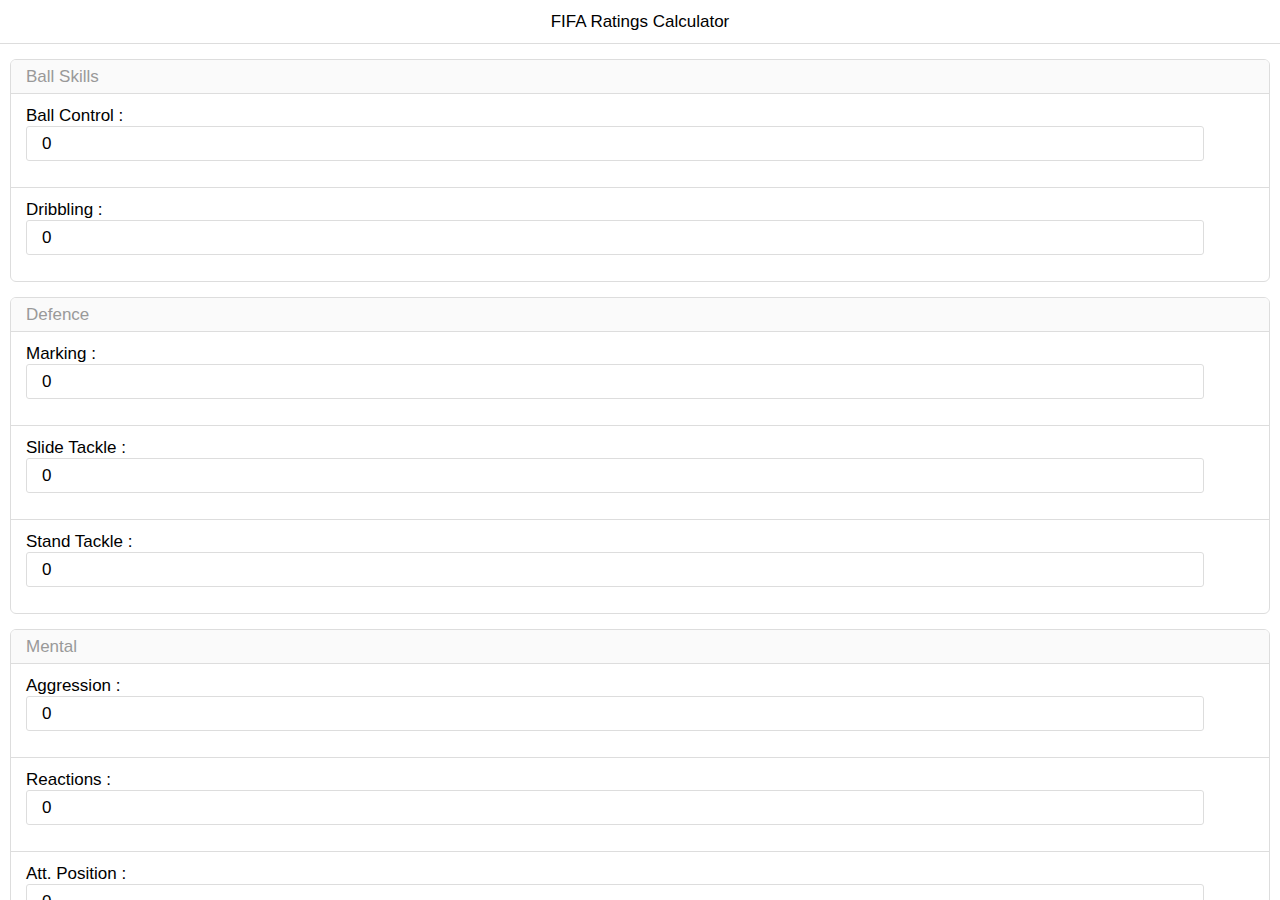
<file: index.html>
<!DOCTYPE html>
<html>
    <head>
        <meta charset='utf-8'>
        <meta name="viewport" content="width=device-width, initial-scale=1.0">
        <link rel="stylesheet" href="dist/css/ratchet.css">
        <script src="dist/js/ratchet.js"></script>
        <link rel="stylesheet" href="styles.css">
        <title>FIFA Ratings Calculator</title>
    </head>
    <body>
        <header class='bar bar-nav'>
            <h2 class='title'>FIFA Ratings Calculator</h2>
        </header>
        <main class='content'>
            <ul id='ball-skill' class='table-view card'>
                <li class='table-view-divider'>Ball Skills</li>
                <li class='table-view-cell'>Ball Control : <input id='ball-control' type='number' value=0></li>
                <li class='table-view-cell'>Dribbling : <input id='dribbling' type='number' value=0></li>
            </ul>
            <ul id='defence' class='table-view card'>
                <li class='table-view-divider'>Defence</li>
                <li class='table-view-cell'>Marking : <input id='marking' type='number' value=0></li>
                <li class='table-view-cell'>Slide Tackle : <input id='slide-tackle' type='number' value=0></li>
                <li class='table-view-cell'>Stand Tackle : <input id='stand-tackle' type='number' value=0></li>
            </ul>
            <ul id='mental' class='table-view card'>
                <li  class='table-view-divider'>Mental</li>
                <li class='table-view-cell'>Aggression : <input id='aggression' type='number' value=0></li>
                <li class='table-view-cell'>Reactions : <input id='reactions' type='number' value=0></li>
                <li class='table-view-cell'>Att. Position : <input id='att-position' type='number' value=0></li>
                <li class='table-view-cell'>Interception : <input id='interception' type='number' value=0></li>
                <li class='table-view-cell'>Vision : <input id='vision' type='number' value=0></div>
                <li class='table-view-cell'>Composure : <input id='composure' type='number' value=0></li>
            </ul>
            <ul id='passing' class='table-view card'>
                <li class='table-view-divider'>Passing</li>
                <li class='table-view-cell'>Crossing : <input id='crossing' type='number' value=0></li>
                <li class='table-view-cell'>Short Pass : <input id='short-pass' type='number' value=0></li>
                <li class='table-view-cell'>Long Pass : <input id='long-pass' type='number' value=0></li>
            </ul>
            <ul id='shooting' class='table-view card'>
                <li class='table-view-divider'>Shooting</li>
                <li class='table-view-cell'>Heading : <input id='heading' type='number' value=0></li>
                <li class='table-view-cell'>Shot Power : <input id='shot-power' type='number' value=0></li>
                <li class='table-view-cell'>Finishing : <input id='finishing' type='number' value=0></li>
                <li class='table-view-cell'>Long Shots : <input id='long-shots' type='number' value=0></li>
                <li class='table-view-cell'>Curve : <input id='curve' type='number' value=0></li>
                <li class='table-view-cell'>FK Acc. : <input id='fk-acc' type='number' value=0></li>
                <li class='table-view-cell'>Penalties : <input id='penalties' type='number' value=0></li>
                <li class='table-view-cell'>Volleys : <input id='volley' type='number' value=0></li>
            </ul>
            <ul id='physical' class='table-view card'>
                <li class='table-view-divider'>Physical</li>
                <li class='table-view-cell'>Acceleration : <input id='acceleration' type='number' value=0></li>
                <li class='table-view-cell'>Stamina : <input id='stamina' type='number' value=0 value=0></li>
                <li class='table-view-cell'>Strength : <input id='strength' type='number' value=0></li>
                <li class='table-view-cell'>Balance : <input id='balance' type='number' value=0></li>
                <li class='table-view-cell'>Speed : <input id='speed' type='number' value=0></li>
                <li class='table-view-cell'>Agility : <input id='agility' type='number' value=0></li>
                <li class='table-view-cell'>Jumping : <input id='jumping' type='number' value=0></li>
            </ul>
            <ul id='goalkeeping' class='table-view card'>
                <li class='table-view-divider'>Goalkeeping</li>
                <li class='table-view-cell'>GK Positioning : <input id='gk-positioning' type='number' value=0></li>
                <li class='table-view-cell'>GK Diving : <input id='gk-diving' type='number' value=0></li>
                <li class='table-view-cell'>GK Handling : <input id='gk-handling' type='number' value=0></li>
                <li class='table-view-cell'>GK Kicking : <input id='gk-kicking' type='number' value=0></li>
                <li class='table-view-cell'>GK Reflexes : <input id='gk-reflexes' type='number' value=0></li>
            </ul>
            <ul id='other' class='table-view card'>
                <li class='table-view-divider'>Other</li>
                <li class='table-view-cell'>Intl. Reputation : <input id='intl-rep' type='number' value=0></li>
                <li class='table-view-cell'>Position : <input id='position' type='text' value='ST'></li>
            </ul>
            <div class='submit-btn-cont'><a id='submit' class='btn btn-normal' style='width:256px; padding: 16px;' href='#output-panel' onclick='submitClick()'><span class='icon icon-up' style='font-size: 16pt;'></span></a></div>
            <div id='output-panel' class='modal'>
                <div class='bar bar-nav'>
                    <a class='icon icon-close pull-right' href='#output-panel'></a>
                    <h1 class='title'>Ratings</h1>
                </div>
                <div class='content'>
                    <div id='card'>
                    </br></br>OVR</br><span id='ovr' style='font-size: 16pt;'>NA</span></br>
                    <div>PAC <span id='pac'>NA</span><span> | </span>DRI <span id='dri'>NA</span></div>
                    <div>SHO <span id='sho'>NA</span><span> | </span>DEF <span id='def'>NA</span></div>
                    <div>&nbsp;PAS <span id='pas'>NA</span><span> | </span>PHY <span id='phy'>NA</span></div>
                    </div>
                    <ul id='ratings' class='table-view card'>
                        <li class='table-view-divider'>Positions</li>
                        <li class='table-view-cell'>Striker : <span id='st' class='badge pull-right'>0</span></li>
                        <li class='table-view-cell'>Forward : <span id='fw' class='badge pull-right'>0</span></li>
                        <li class='table-view-cell'>Wing Forward : <span id='wf' class='badge pull-right'>0</span></li>
                        <li class='table-view-cell'>Wing Midfielder : <span id='wm' class='badge pull-right'>0</span></li>
                        <li class='table-view-cell'>Att. Midfielder : <span id='cam' class='badge pull-right'>0</span></li>
                        <li class='table-view-cell'>Central Midfielder : <span id='cm' class='badge pull-right'>0</span></li>
                        <li class='table-view-cell'>Def. Midfielder : <span id='cdm' class='badge pull-right'>0</span></li>
                        <li class='table-view-cell'>Wing Fullback : <span id='fwb' class='badge pull-right'>0</span></li>
                        <li class='table-view-cell'>Fullback : <span id='fb' class='badge pull-right'>0</span></li>
                        <li class='table-view-cell'>Centre Back : <span id='cb' class='badge pull-right'>0</span></li>
                        <li class='table-view-cell'>Goalkeeper : <span id='gk' class='badge pull-right'>0</span></li>
                    </ul>
                    <button id='calculate' class='btn btn-positive' onclick='Submit()'>CALCULATE</button>
                </div>
            </div>
        </main>
    </body>
    <script src='scripts.js'></script>
</html>
</file>
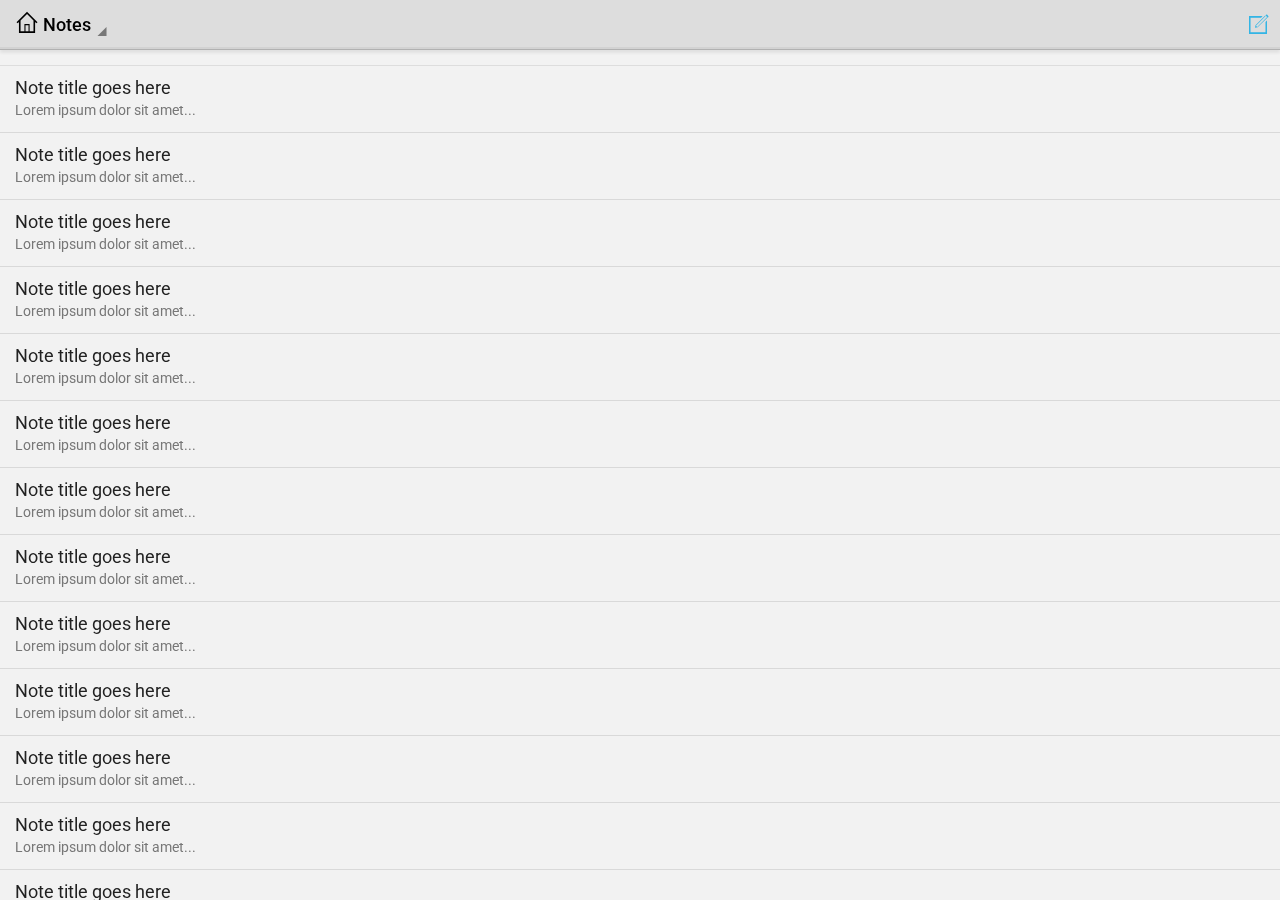
<file: docs/examples/app-android-notes/index.html>
<!DOCTYPE html>
<html>
  <head>
    <meta charset="utf-8">
    <title>Notes</title>
    <meta name="viewport" content="initial-scale=1, maximum-scale=1, user-scalable=no, minimal-ui">
    <meta name="apple-mobile-web-app-capable" content="yes">
    <meta name="apple-mobile-web-app-status-bar-style" content="black">

    <!-- Roboto -->
    <link rel="stylesheet" href="//fonts.googleapis.com/css?family=Roboto:400,500,700">

    <link rel="stylesheet" href="../../dist/css/ratchet.min.css">
    <link rel="stylesheet" href="../../dist/css/ratchet-theme-android.min.css">
    <link rel="stylesheet" href="css/app.css">
    <script src="../../dist/js/ratchet.min.js"></script>
  </head>
  <body>
    <header class="bar bar-nav">
      <a class="icon icon-compose pull-right" href="#composeModal"></a>
      <a href="#navPopover">
        <h1 class="title">
          <span class="icon icon-home"></span>
          Notes
          <span class="icon icon-caret"></span>
        </h1>
      </a>
    </header>

    <div class="content">

      <ul class="table-view">
        <li class="table-view-cell">
          <a class="navigate-right" href="choose-theater.html" data-transition="slide-in">
            Note title goes here
            <p>Lorem ipsum dolor sit amet...</p>
          </a>
        </li>
        <li class="table-view-cell">
          <a class="navigate-right" href="choose-theater.html" data-transition="slide-in">
            Note title goes here
            <p>Lorem ipsum dolor sit amet...</p>
          </a>
        </li>
        <li class="table-view-cell">
          <a class="navigate-right" href="choose-theater.html" data-transition="slide-in">
            Note title goes here
            <p>Lorem ipsum dolor sit amet...</p>
          </a>
        </li>
        <li class="table-view-cell">
          <a class="navigate-right" href="choose-theater.html" data-transition="slide-in">
            Note title goes here
            <p>Lorem ipsum dolor sit amet...</p>
          </a>
        </li>
        <li class="table-view-cell">
          <a class="navigate-right" href="choose-theater.html" data-transition="slide-in">
            Note title goes here
            <p>Lorem ipsum dolor sit amet...</p>
          </a>
        </li>
        <li class="table-view-cell">
          <a class="navigate-right" href="choose-theater.html" data-transition="slide-in">
            Note title goes here
            <p>Lorem ipsum dolor sit amet...</p>
          </a>
        </li>
        <li class="table-view-cell">
          <a class="navigate-right" href="choose-theater.html" data-transition="slide-in">
            Note title goes here
            <p>Lorem ipsum dolor sit amet...</p>
          </a>
        </li>
        <li class="table-view-cell">
          <a class="navigate-right" href="choose-theater.html" data-transition="slide-in">
            Note title goes here
            <p>Lorem ipsum dolor sit amet...</p>
          </a>
        </li>
        <li class="table-view-cell">
          <a class="navigate-right" href="choose-theater.html" data-transition="slide-in">
            Note title goes here
            <p>Lorem ipsum dolor sit amet...</p>
          </a>
        </li>
        <li class="table-view-cell">
          <a class="navigate-right" href="choose-theater.html" data-transition="slide-in">
            Note title goes here
            <p>Lorem ipsum dolor sit amet...</p>
          </a>
        </li>
        <li class="table-view-cell">
          <a class="navigate-right" href="choose-theater.html" data-transition="slide-in">
            Note title goes here
            <p>Lorem ipsum dolor sit amet...</p>
          </a>
        </li>
        <li class="table-view-cell">
          <a class="navigate-right" href="choose-theater.html" data-transition="slide-in">
            Note title goes here
            <p>Lorem ipsum dolor sit amet...</p>
          </a>
        </li>
        <li class="table-view-cell">
          <a class="navigate-right" href="choose-theater.html" data-transition="slide-in">
            Note title goes here
            <p>Lorem ipsum dolor sit amet...</p>
          </a>
        </li>
      </ul>
    </div>

    <!-- Compose modal -->
    <div id="composeModal" class="modal">
      <header class="bar bar-nav">
        <a class="icon icon-left pull-left" href="#composeModal"></a>
        <h1 class="title">New note</h1>
      </header>

      <div class="content">
        <form class="content-padded">
          <input type="text" placeholder="Title">
          <textarea rows="10"></textarea>
          <a class="btn btn-positive btn-block" href="#composeModal">Save note</a>
        </form>
      </div>
    </div><!-- /.modal -->

    <!-- Popover -->
    <div id="navPopover" class="popover">
      <ul class="table-view">
        <li class="table-view-cell">Item1</li>
        <li class="table-view-cell">Item2</li>
        <li class="table-view-cell">Item3</li>
        <li class="table-view-cell">Item4</li>
        <li class="table-view-cell">Item5</li>
        <li class="table-view-cell">Item6</li>
        <li class="table-view-cell">Item7</li>
        <li class="table-view-cell">Item8</li>
        <li class="table-view-cell">Item9</li>
        <li class="table-view-cell">Item10</li>
      </ul>
    </div>
  </body>
</html>
</file>
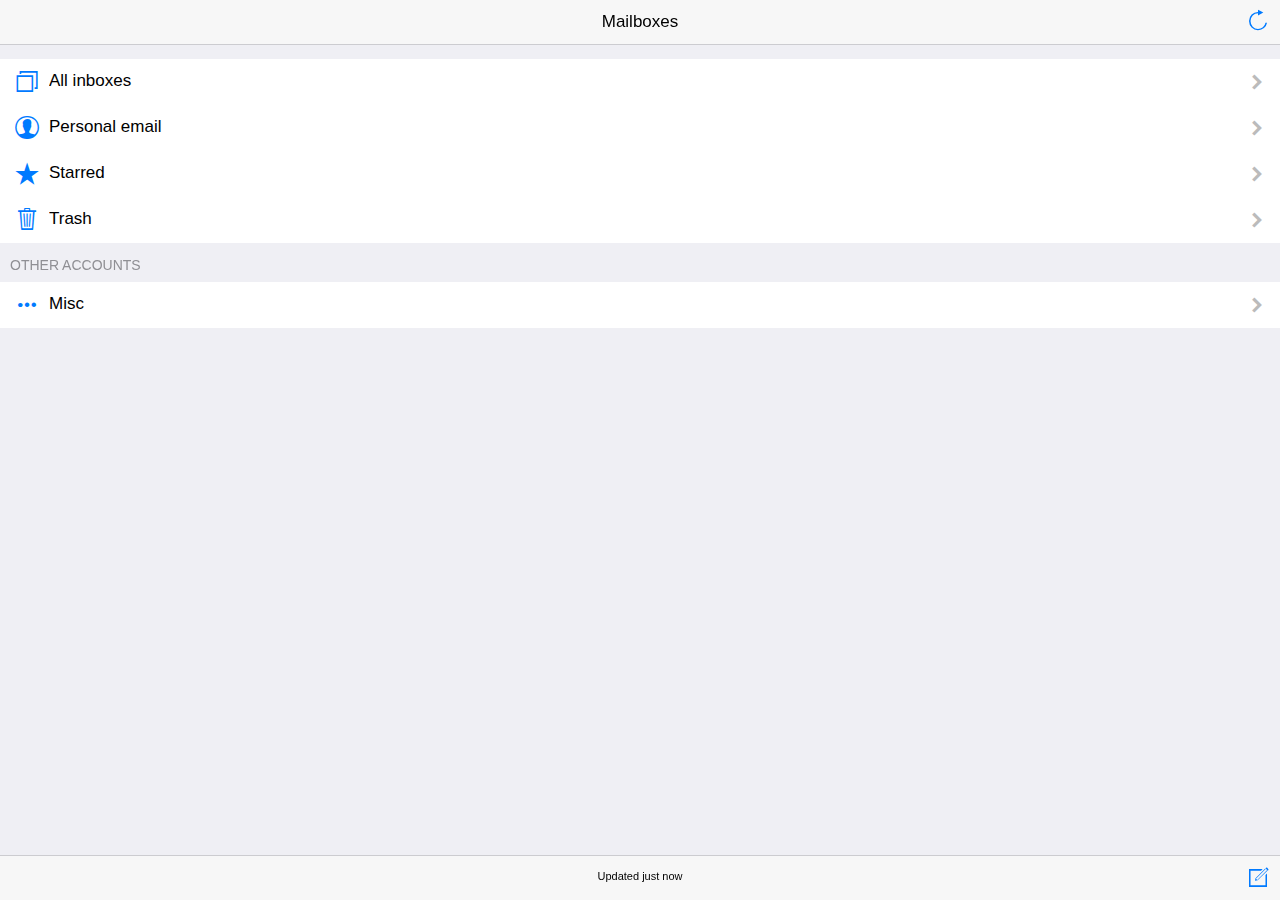
<file: docs/examples/app-ios-mail/index.html>
<!DOCTYPE html>
<html>
  <head>
    <meta charset="utf-8">
    <title>Mail</title>
    <meta name="viewport" content="initial-scale=1, maximum-scale=1, user-scalable=no, minimal-ui">
    <meta name="apple-mobile-web-app-capable" content="yes">
    <meta name="apple-mobile-web-app-status-bar-style" content="black">

    <link rel="stylesheet" href="../../dist/css/ratchet.min.css">
    <link rel="stylesheet" href="../../dist/css/ratchet-theme-ios.min.css">
    <link rel="stylesheet" href="css/app.css">
    <script src="../../dist/js/ratchet.min.js"></script>
  </head>
  <body>
    <header class="bar bar-nav">
      <a class="icon icon-refresh pull-right"></a>
      <h1 class="title">Mailboxes</h1>
    </header>

    <div class="bar bar-footer">
      <a class="icon icon-compose pull-right" href="#composeModal"></a>
      <small class="updated-text">Updated just now</small>
    </div>

    <div class="content">

      <ul class="table-view">
        <li class="table-view-cell media">
          <a class="navigate-right" href="inbox.html" data-transition="slide-in">
            <span class="media-object icon icon-pages pull-left"></span>
            <div class="media-body">
              All inboxes
            </div>
          </a>
        </li>
        <li class="table-view-cell media">
          <a class="navigate-right" href="inbox.html" data-transition="slide-in">
            <span class="media-object icon icon-person pull-left"></span>
            <div class="media-body">
              Personal email
            </div>
          </a>
        </li>
        <li class="table-view-cell media">
          <a class="navigate-right" href="inbox.html" data-transition="slide-in">
            <span class="media-object icon icon-star-filled pull-left"></span>
            <div class="media-body">
              Starred
            </div>
          </a>
        </li>
        <li class="table-view-cell media">
          <a class="navigate-right" href="inbox.html" data-transition="slide-in">
            <span class="media-object icon icon-trash pull-left"></span>
            <div class="media-body">
              Trash
            </div>
          </a>
        </li>
      </ul>

      <h5 class="content-padded">Other accounts</h5>
      <ul class="table-view">
        <li class="table-view-cell media">
          <a class="navigate-right" href="inbox.html" data-transition="slide-in">
            <span class="media-object icon icon-more pull-left"></span>
            <div class="media-body">
              Misc
            </div>
          </a>
        </li>
      </ul>
    </div><!-- /.content -->

    <!-- Compose modal -->
    <div id="composeModal" class="modal">
      <header class="bar bar-nav">
        <a class="btn btn-link pull-right" href="#composeModal">
          <strong>Send</strong>
        </a>
        <a class="btn btn-link pull-left" href="#composeModal">
          Cancel
        </a>
        <h1 class="title">New message</h1>
      </header>

      <div class="content">
        <form class="input-group">
          <input type="text" placeholder="To:">
          <input type="email" placeholder="From:">
          <input type="text" placeholder="Subject:">
          <textarea rows="20"></textarea>
        </form>
      </div>
    </div><!-- /.modal -->
  </body>
</html>
</file>
<file: dist/css/ratchet.css>
/*!
 * =====================================================
 * Ratchet v2.0.2 (http://goratchet.com)
 * Copyright 2014 Connor Sears
 * Licensed under MIT (https://github.com/twbs/ratchet/blob/master/LICENSE)
 *
 * v2.0.2 designed by @connors.
 * =====================================================
 */

/*! normalize.css v3.0.1 | MIT License | git.io/normalize */
html {
  font-family: sans-serif;
  -webkit-text-size-adjust: 100%;
      -ms-text-size-adjust: 100%;
}

body {
  margin: 0;
}

article,
aside,
details,
figcaption,
figure,
footer,
header,
hgroup,
main,
nav,
section,
summary {
  display: block;
}

audio,
canvas,
progress,
video {
  display: inline-block;
  vertical-align: baseline;
}

audio:not([controls]) {
  display: none;
  height: 0;
}

[hidden],
template {
  display: none;
}

a {
  background: transparent;
}

a:active,
a:hover {
  outline: 0;
}

abbr[title] {
  border-bottom: 1px dotted;
}

b,
strong {
  font-weight: bold;
}

dfn {
  font-style: italic;
}

h1 {
  margin: .67em 0;
  font-size: 2em;
}

mark {
  color: #000;
  background: #ff0;
}

small {
  font-size: 80%;
}

sub,
sup {
  position: relative;
  font-size: 75%;
  line-height: 0;
  vertical-align: baseline;
}

sup {
  top: -.5em;
}

sub {
  bottom: -.25em;
}

img {
  border: 0;
}

svg:not(:root) {
  overflow: hidden;
}

figure {
  margin: 1em 40px;
}

hr {
  height: 0;
  -moz-box-sizing: content-box;
       box-sizing: content-box;
}

pre {
  overflow: auto;
}

code,
kbd,
pre,
samp {
  font-family: monospace, monospace;
  font-size: 1em;
}

button,
input,
optgroup,
select,
textarea {
  margin: 0;
  font: inherit;
  color: inherit;
}

button {
  overflow: visible;
}

button,
select {
  text-transform: none;
}

button,
html input[type="button"],
input[type="reset"],
input[type="submit"] {
  -webkit-appearance: button;
  cursor: pointer;
}

button[disabled],
html input[disabled] {
  cursor: default;
}

button::-moz-focus-inner,
input::-moz-focus-inner {
  padding: 0;
  border: 0;
}

input {
  line-height: normal;
}

input[type="checkbox"],
input[type="radio"] {
  box-sizing: border-box;
  padding: 0;
}

input[type="number"]::-webkit-inner-spin-button,
input[type="number"]::-webkit-outer-spin-button {
  height: auto;
}

input[type="search"] {
  -webkit-box-sizing: content-box;
     -moz-box-sizing: content-box;
          box-sizing: content-box;
  -webkit-appearance: textfield;
}

input[type="search"]::-webkit-search-cancel-button,
input[type="search"]::-webkit-search-decoration {
  -webkit-appearance: none;
}

fieldset {
  padding: .35em .625em .75em;
  margin: 0 2px;
  border: 1px solid #c0c0c0;
}

legend {
  padding: 0;
  border: 0;
}

textarea {
  overflow: auto;
}

optgroup {
  font-weight: bold;
}

table {
  border-spacing: 0;
  border-collapse: collapse;
}

td,
th {
  padding: 0;
}

* {
  -webkit-box-sizing: border-box;
     -moz-box-sizing: border-box;
          box-sizing: border-box;
}

body {
  position: fixed;
  top: 0;
  right: 0;
  bottom: 0;
  left: 0;
  font-family: "Helvetica Neue", Helvetica, sans-serif;
  font-size: 17px;
  line-height: 21px;
  color: #000;
  background-color: #fff;
}

a {
  color: #428bca;
  text-decoration: none;

  -webkit-tap-highlight-color: transparent;
}
a:active {
  color: #3071a9;
}

.content {
  position: absolute;
  top: 0;
  right: 0;
  bottom: 0;
  left: 0;
  overflow: auto;
  -webkit-overflow-scrolling: touch;
  background-color: #fff;
}

.content > * {
  -webkit-transform: translateZ(0);
      -ms-transform: translateZ(0);
          transform: translateZ(0);
}

.bar-nav ~ .content {
  padding-top: 44px;
}

.bar-header-secondary ~ .content {
  padding-top: 88px;
}

.bar-footer ~ .content {
  padding-bottom: 44px;
}

.bar-footer-secondary ~ .content {
  padding-bottom: 88px;
}

.bar-tab ~ .content {
  padding-bottom: 50px;
}

.bar-footer-secondary-tab ~ .content {
  padding-bottom: 94px;
}

.content-padded {
  margin: 10px;
}

.pull-left {
  float: left;
}

.pull-right {
  float: right;
}

.clearfix:before, .clearfix:after {
  display: table;
  content: " ";
}
.clearfix:after {
  clear: both;
}

h1, h2, h3, h4, h5, h6 {
  margin-top: 0;
  margin-bottom: 10px;
  line-height: 1;
}

h1, .h1 {
  font-size: 36px;
}

h2, .h2 {
  font-size: 30px;
}

h3, .h3 {
  font-size: 24px;
}

h4, .h4 {
  font-size: 18px;
}

h5, .h5 {
  margin-top: 20px;
  font-size: 14px;
}

h6, .h6 {
  margin-top: 20px;
  font-size: 12px;
}

p {
  margin-top: 0;
  margin-bottom: 10px;
  font-size: 14px;
  color: #777;
}

.btn {
  position: relative;
  display: inline-block;
  padding: 6px 8px 7px;
  margin-bottom: 0;
  font-size: 12px;
  font-weight: 400;
  line-height: 1;
  color: #333;
  text-align: center;
  white-space: nowrap;
  vertical-align: top;
  cursor: pointer;
  background-color: white;
  border: 1px solid #ccc;
  border-radius: 3px;
}
.btn:active, .btn.active {
  color: inherit;
  background-color: #ccc;
}
.btn:disabled, .btn.disabled {
  opacity: .6;
}

.btn-primary {
  color: #fff;
  background-color: #428bca;
  border: 1px solid #428bca;
}
.btn-primary:active, .btn-primary.active {
  color: #fff;
  background-color: #3071a9;
  border: 1px solid #3071a9;
}

.btn-positive {
  color: #fff;
  background-color: #5cb85c;
  border: 1px solid #5cb85c;
}
.btn-positive:active, .btn-positive.active {
  color: #fff;
  background-color: #449d44;
  border: 1px solid #449d44;
}

.btn-negative {
  color: #fff;
  background-color: #d9534f;
  border: 1px solid #d9534f;
}
.btn-negative:active, .btn-negative.active {
  color: #fff;
  background-color: #c9302c;
  border: 1px solid #c9302c;
}

.btn-outlined {
  background-color: transparent;
}
.btn-outlined.btn-primary {
  color: #428bca;
}
.btn-outlined.btn-positive {
  color: #5cb85c;
}
.btn-outlined.btn-negative {
  color: #d9534f;
}
.btn-outlined.btn-primary:active, .btn-outlined.btn-positive:active, .btn-outlined.btn-negative:active {
  color: #fff;
}

.btn-link {
  padding-top: 6px;
  padding-bottom: 6px;
  color: #428bca;
  background-color: transparent;
  border: 0;
}
.btn-link:active, .btn-link.active {
  color: #3071a9;
  background-color: transparent;
}

.btn-block {
  display: block;
  width: 100%;
  padding: 15px 0;
  margin-bottom: 10px;
  font-size: 18px;
}

input[type="submit"],
input[type="reset"],
input[type="button"] {
  width: 100%;
}

.btn .badge {
  margin: -2px -4px -2px 4px;
  font-size: 12px;
  background-color: rgba(0, 0, 0, .15);
}

.btn .badge-inverted,
.btn:active .badge-inverted {
  background-color: transparent;
}

.btn-primary:active .badge-inverted,
.btn-positive:active .badge-inverted,
.btn-negative:active .badge-inverted {
  color: #fff;
}

.btn-block .badge {
  position: absolute;
  right: 0;
  margin-right: 10px;
}

.btn .icon {
  font-size: inherit;
}

.bar {
  position: fixed;
  right: 0;
  left: 0;
  z-index: 10;
  height: 44px;
  padding-right: 10px;
  padding-left: 10px;
  background-color: white;
  border-bottom: 1px solid #ddd;

  -webkit-backface-visibility: hidden;
          backface-visibility: hidden;
}

.bar-header-secondary {
  top: 44px;
}

.bar-footer {
  bottom: 0;
}

.bar-footer-secondary {
  bottom: 44px;
}

.bar-footer-secondary-tab {
  bottom: 50px;
}

.bar-footer,
.bar-footer-secondary,
.bar-footer-secondary-tab {
  border-top: 1px solid #ddd;
  border-bottom: 0;
}

.bar-nav {
  top: 0;
}

.title {
  position: absolute;
  display: block;
  width: 100%;
  padding: 0;
  margin: 0 -10px;
  font-size: 17px;
  font-weight: 500;
  line-height: 44px;
  color: #000;
  text-align: center;
  white-space: nowrap;
}

.title a {
  color: inherit;
}

.bar-tab {
  bottom: 0;
  display: table;
  width: 100%;
  height: 50px;
  padding: 0;
  table-layout: fixed;
  border-top: 1px solid #ddd;
  border-bottom: 0;
}
.bar-tab .tab-item {
  display: table-cell;
  width: 1%;
  height: 50px;
  color: #929292;
  text-align: center;
  vertical-align: middle;
}
.bar-tab .tab-item.active, .bar-tab .tab-item:active {
  color: #428bca;
}
.bar-tab .tab-item .icon {
  top: 3px;
  width: 24px;
  height: 24px;
  padding-top: 0;
  padding-bottom: 0;
}
.bar-tab .tab-item .icon ~ .tab-label {
  display: block;
  font-size: 11px;
}

.bar .btn {
  position: relative;
  top: 7px;
  z-index: 20;
  padding: 6px 12px 7px;
  margin-top: 0;
  font-weight: 400;
}
.bar .btn.pull-right {
  margin-left: 10px;
}
.bar .btn.pull-left {
  margin-right: 10px;
}

.bar .btn-link {
  top: 0;
  padding: 0;
  font-size: 16px;
  line-height: 44px;
  color: #428bca;
  border: 0;
}
.bar .btn-link:active, .bar .btn-link.active {
  color: #3071a9;
}

.bar .btn-block {
  top: 6px;
  padding: 7px 0;
  margin-bottom: 0;
  font-size: 16px;
}

.bar .btn-nav.pull-left {
  margin-left: -5px;
}
.bar .btn-nav.pull-left .icon-left-nav {
  margin-right: -3px;
}
.bar .btn-nav.pull-right {
  margin-right: -5px;
}
.bar .btn-nav.pull-right .icon-right-nav {
  margin-left: -3px;
}

.bar .icon {
  position: relative;
  z-index: 20;
  padding-top: 10px;
  padding-bottom: 10px;
  font-size: 24px;
}
.bar .btn .icon {
  top: 3px;
  padding: 0;
}
.bar .title .icon {
  padding: 0;
}
.bar .title .icon.icon-caret {
  top: 4px;
  margin-left: -5px;
}

.bar input[type="search"] {
  height: 29px;
  margin: 6px 0;
}

.bar .segmented-control {
  top: 7px;
  margin: 0 auto;
}

.badge {
  display: inline-block;
  padding: 2px 9px 3px;
  font-size: 12px;
  line-height: 1;
  color: #333;
  background-color: rgba(0, 0, 0, .15);
  border-radius: 100px;
}
.badge.badge-inverted {
  padding: 0 5px 0 0;
  background-color: transparent;
}

.badge-primary {
  color: #fff;
  background-color: #428bca;
}
.badge-primary.badge-inverted {
  color: #428bca;
}

.badge-positive {
  color: #fff;
  background-color: #5cb85c;
}
.badge-positive.badge-inverted {
  color: #5cb85c;
}

.badge-negative {
  color: #fff;
  background-color: #d9534f;
}
.badge-negative.badge-inverted {
  color: #d9534f;
}

.card {
  margin: 10px;
  overflow: hidden;
  background-color: white;
  border: 1px solid #ddd;
  border-radius: 6px;
}

.card .table-view {
  margin-bottom: 0;
  border-top: 0;
  border-bottom: 0;
}
.card .table-view .table-view-divider:first-child {
  top: 0;
  border-top-left-radius: 6px;
  border-top-right-radius: 6px;
}
.card .table-view .table-view-divider:last-child {
  border-bottom-right-radius: 6px;
  border-bottom-left-radius: 6px;
}

.card .table-view-cell:last-child {
  border-bottom: 0;
}

.table-view {
  padding-left: 0;
  margin-top: 0;
  margin-bottom: 15px;
  list-style: none;
  background-color: #fff;
  border-top: 1px solid #ddd;
  border-bottom: 1px solid #ddd;
}

.table-view-cell {
  position: relative;
  padding: 11px 65px 11px 15px;
  overflow: hidden;
  border-bottom: 1px solid #ddd;
}
.table-view-cell:last-child {
  border-bottom: 0;
}
.table-view-cell > a:not(.btn) {
  position: relative;
  display: block;
  padding: inherit;
  margin: -11px -65px -11px -15px;
  overflow: hidden;
  color: inherit;
}
.table-view-cell > a:not(.btn):active {
  background-color: #eee;
}
.table-view-cell p {
  margin-bottom: 0;
}

.table-view-divider {
  padding-top: 6px;
  padding-bottom: 6px;
  padding-left: 15px;
  margin-top: -1px;
  margin-left: 0;
  font-weight: 500;
  color: #999;
  background-color: #fafafa;
  border-top: 1px solid #ddd;
  border-bottom: 1px solid #ddd;
}

.table-view .media,
.table-view .media-body {
  overflow: hidden;
}

.table-view .media-object.pull-left {
  margin-right: 10px;
}
.table-view .media-object.pull-right {
  margin-left: 10px;
}

.table-view-cell > .btn,
.table-view-cell > .badge,
.table-view-cell > .toggle,
.table-view-cell > a > .btn,
.table-view-cell > a > .badge,
.table-view-cell > a > .toggle {
  position: absolute;
  top: 50%;
  right: 15px;
  -webkit-transform: translateY(-50%);
      -ms-transform: translateY(-50%);
          transform: translateY(-50%);
}
.table-view-cell .navigate-left > .btn,
.table-view-cell .navigate-left > .badge,
.table-view-cell .navigate-left > .toggle,
.table-view-cell .navigate-right > .btn,
.table-view-cell .navigate-right > .badge,
.table-view-cell .navigate-right > .toggle,
.table-view-cell .push-left > .btn,
.table-view-cell .push-left > .badge,
.table-view-cell .push-left > .toggle,
.table-view-cell .push-right > .btn,
.table-view-cell .push-right > .badge,
.table-view-cell .push-right > .toggle,
.table-view-cell > a .navigate-left > .btn,
.table-view-cell > a .navigate-left > .badge,
.table-view-cell > a .navigate-left > .toggle,
.table-view-cell > a .navigate-right > .btn,
.table-view-cell > a .navigate-right > .badge,
.table-view-cell > a .navigate-right > .toggle,
.table-view-cell > a .push-left > .btn,
.table-view-cell > a .push-left > .badge,
.table-view-cell > a .push-left > .toggle,
.table-view-cell > a .push-right > .btn,
.table-view-cell > a .push-right > .badge,
.table-view-cell > a .push-right > .toggle {
  right: 35px;
}

.content > .table-view:first-child {
  margin-top: 15px;
}

input,
textarea,
button,
select {
  font-family: "Helvetica Neue", Helvetica, sans-serif;
  font-size: 17px;
}

select,
textarea,
input[type="text"],
input[type="search"],
input[type="password"],
input[type="datetime"],
input[type="datetime-local"],
input[type="date"],
input[type="month"],
input[type="time"],
input[type="week"],
input[type="number"],
input[type="email"],
input[type="url"],
input[type="tel"],
input[type="color"] {
  width: 100%;
  height: 35px;
  -webkit-appearance: none;
  padding: 0 15px;
  margin-bottom: 15px;
  line-height: 21px;
  background-color: #fff;
  border: 1px solid #ddd;
  border-radius: 3px;
  outline: none;
}

input[type="search"] {
  -webkit-box-sizing: border-box;
     -moz-box-sizing: border-box;
          box-sizing: border-box;
  padding: 0 10px;
  font-size: 16px;
  border-radius: 20px;
}

input[type="search"]:focus {
  text-align: left;
}

textarea {
  height: auto;
}

select {
  height: auto;
  font-size: 14px;
  background-color: #f8f8f8;
  -webkit-box-shadow: inset 0 1px 1px rgba(0, 0, 0, .1);
          box-shadow: inset 0 1px 1px rgba(0, 0, 0, .1);
}

.input-group {
  background-color: #fff;
}

.input-group input,
.input-group textarea {
  margin-bottom: 0;
  background-color: transparent;
  border-top: 0;
  border-right: 0;
  border-left: 0;
  border-radius: 0;
  -webkit-box-shadow: none;
          box-shadow: none;
}

.input-row {
  height: 35px;
  overflow: hidden;
  border-bottom: 1px solid #ddd;
}

.input-row label {
  float: left;
  width: 35%;
  padding: 8px 15px;
  font-family: "Helvetica Neue", Helvetica, sans-serif;
  line-height: 1.1;
}

.input-row input {
  float: right;
  width: 65%;
  padding-left: 0;
  margin-bottom: 0;
  border: 0;
}

.segmented-control {
  position: relative;
  display: table;
  overflow: hidden;
  font-size: 12px;
  font-weight: 400;
  background-color: white;
  border: 1px solid #ccc;
  border-radius: 3px;
}
.segmented-control .control-item {
  display: table-cell;
  width: 1%;
  padding-top: 6px;
  padding-bottom: 7px;
  overflow: hidden;
  line-height: 1;
  color: #333;
  text-align: center;
  text-overflow: ellipsis;
  white-space: nowrap;
  border-left: 1px solid #ccc;
}
.segmented-control .control-item:first-child {
  border-left-width: 0;
}
.segmented-control .control-item:active {
  background-color: #eee;
}
.segmented-control .control-item.active {
  background-color: #ccc;
}

.segmented-control-primary {
  border-color: #428bca;
}
.segmented-control-primary .control-item {
  color: #428bca;
  border-color: inherit;
}
.segmented-control-primary .control-item:active {
  background-color: #cde1f1;
}
.segmented-control-primary .control-item.active {
  color: #fff;
  background-color: #428bca;
}

.segmented-control-positive {
  border-color: #5cb85c;
}
.segmented-control-positive .control-item {
  color: #5cb85c;
  border-color: inherit;
}
.segmented-control-positive .control-item:active {
  background-color: #d8eed8;
}
.segmented-control-positive .control-item.active {
  color: #fff;
  background-color: #5cb85c;
}

.segmented-control-negative {
  border-color: #d9534f;
}
.segmented-control-negative .control-item {
  color: #d9534f;
  border-color: inherit;
}
.segmented-control-negative .control-item:active {
  background-color: #f9e2e2;
}
.segmented-control-negative .control-item.active {
  color: #fff;
  background-color: #d9534f;
}

.control-content {
  display: none;
}
.control-content.active {
  display: block;
}

.popover {
  position: fixed;
  top: 55px;
  left: 50%;
  z-index: 20;
  display: none;
  width: 280px;
  margin-left: -140px;
  background-color: white;
  border-radius: 6px;
  -webkit-box-shadow: 0 0 15px rgba(0, 0, 0, .1);
          box-shadow: 0 0 15px rgba(0, 0, 0, .1);
  opacity: 0;
  -webkit-transition: all .25s linear;
     -moz-transition: all .25s linear;
          transition: all .25s linear;
  -webkit-transform: translate3d(0, -15px, 0);
      -ms-transform: translate3d(0, -15px, 0);
          transform: translate3d(0, -15px, 0);
}
.popover:before {
  position: absolute;
  top: -15px;
  left: 50%;
  width: 0;
  height: 0;
  margin-left: -15px;
  content: '';
  border-right: 15px solid transparent;
  border-bottom: 15px solid white;
  border-left: 15px solid transparent;
}
.popover.visible {
  opacity: 1;
  -webkit-transform: translate3d(0, 0, 0);
      -ms-transform: translate3d(0, 0, 0);
          transform: translate3d(0, 0, 0);
}
.popover .bar ~ .table-view {
  padding-top: 44px;
}

.backdrop {
  position: fixed;
  top: 0;
  right: 0;
  bottom: 0;
  left: 0;
  z-index: 15;
  background-color: rgba(0, 0, 0, .3);
}

.popover .btn-block {
  margin-bottom: 5px;
}
.popover .btn-block:last-child {
  margin-bottom: 0;
}

.popover .bar-nav {
  border-bottom: 1px solid #ddd;
  border-top-left-radius: 12px;
  border-top-right-radius: 12px;
  -webkit-box-shadow: none;
          box-shadow: none;
}

.popover .table-view {
  max-height: 300px;
  margin-bottom: 0;
  overflow: auto;
  -webkit-overflow-scrolling: touch;
  background-color: #fff;
  border-top: 0;
  border-bottom: 0;
  border-radius: 6px;
}

.modal {
  position: fixed;
  top: 0;
  z-index: 11;
  width: 100%;
  min-height: 100%;
  overflow: hidden;
  background-color: #fff;
  opacity: 0;
  -webkit-transition: -webkit-transform .25s, opacity 1ms .25s;
     -moz-transition:    -moz-transform .25s, opacity 1ms .25s;
          transition:         transform .25s, opacity 1ms .25s;
  -webkit-transform: translate3d(0, 100%, 0);
      -ms-transform: translate3d(0, 100%, 0);
          transform: translate3d(0, 100%, 0);
}
.modal.active {
  height: 100%;
  opacity: 1;
  -webkit-transition: -webkit-transform .25s;
     -moz-transition:    -moz-transform .25s;
          transition:         transform .25s;
  -webkit-transform: translate3d(0, 0, 0);
      -ms-transform: translate3d(0, 0, 0);
          transform: translate3d(0, 0, 0);
}

.slider {
  width: 100%;
}

.slider {
  overflow: hidden;
  background-color: #000;
}
.slider .slide-group {
  position: relative;
  font-size: 0;
  white-space: nowrap;
  -webkit-transition: all 0s linear;
     -moz-transition: all 0s linear;
          transition: all 0s linear;
}
.slider .slide-group .slide {
  display: inline-block;
  width: 100%;
  height: 100%;
  font-size: 14px;
  vertical-align: top;
}

.toggle {
  position: relative;
  display: block;
  width: 74px;
  height: 30px;
  background-color: #fff;
  border: 2px solid #ddd;
  border-radius: 20px;
  -webkit-transition-duration: .2s;
     -moz-transition-duration: .2s;
          transition-duration: .2s;
  -webkit-transition-property: background-color, border;
     -moz-transition-property: background-color, border;
          transition-property: background-color, border;
}
.toggle .toggle-handle {
  position: absolute;
  top: -1px;
  left: -1px;
  z-index: 2;
  width: 28px;
  height: 28px;
  background-color: #fff;
  border: 1px solid #ddd;
  border-radius: 100px;
  -webkit-transition-duration: .2s;
     -moz-transition-duration: .2s;
          transition-duration: .2s;
  -webkit-transition-property: -webkit-transform, border, width;
     -moz-transition-property:    -moz-transform, border, width;
          transition-property:         transform, border, width;
}
.toggle:before {
  position: absolute;
  top: 3px;
  right: 11px;
  font-size: 13px;
  color: #999;
  text-transform: uppercase;
  content: "Off";
}
.toggle.active {
  background-color: #5cb85c;
  border: 2px solid #5cb85c;
}
.toggle.active .toggle-handle {
  border-color: #5cb85c;
  -webkit-transform: translate3d(44px, 0, 0);
      -ms-transform: translate3d(44px, 0, 0);
          transform: translate3d(44px, 0, 0);
}
.toggle.active:before {
  right: auto;
  left: 15px;
  color: #fff;
  content: "On";
}
.toggle input[type="checkbox"] {
  display: none;
}

.content.fade {
  left: 0;
  opacity: 0;
}
.content.fade.in {
  opacity: 1;
}
.content.sliding {
  z-index: 2;
  -webkit-transition: -webkit-transform .4s;
     -moz-transition:    -moz-transform .4s;
          transition:         transform .4s;
  -webkit-transform: translate3d(0, 0, 0);
      -ms-transform: translate3d(0, 0, 0);
          transform: translate3d(0, 0, 0);
}
.content.sliding.left {
  z-index: 1;
  -webkit-transform: translate3d(-100%, 0, 0);
      -ms-transform: translate3d(-100%, 0, 0);
          transform: translate3d(-100%, 0, 0);
}
.content.sliding.right {
  z-index: 3;
  -webkit-transform: translate3d(100%, 0, 0);
      -ms-transform: translate3d(100%, 0, 0);
          transform: translate3d(100%, 0, 0);
}

.navigate-left:after,
.navigate-right:after,
.push-left:after,
.push-right:after {
  position: absolute;
  top: 50%;
  display: inline-block;
  font-family: Ratchicons;
  font-size: inherit;
  line-height: 1;
  color: #bbb;
  text-decoration: none;
  -webkit-transform: translateY(-50%);
      -ms-transform: translateY(-50%);
          transform: translateY(-50%);

  -webkit-font-smoothing: antialiased;
}

.navigate-left:after,
.push-left:after {
  left: 15px;
  content: '\e822';
}

.navigate-right:after,
.push-right:after {
  right: 15px;
  content: '\e826';
}

@font-face {
  font-family: Ratchicons;
  font-style: normal;
  font-weight: normal;

  src: url("../fonts/ratchicons.eot");
  src: url("../fonts/ratchicons.eot?#iefix") format("embedded-opentype"), url("../fonts/ratchicons.woff") format("woff"), url("../fonts/ratchicons.ttf") format("truetype"), url("../fonts/ratchicons.svg#svgFontName") format("svg");
}
.icon {
  display: inline-block;
  font-family: Ratchicons;
  font-size: 24px;
  line-height: 1;
  text-decoration: none;

  -webkit-font-smoothing: antialiased;
}

.icon-back:before {
  content: '\e80a';
}

.icon-bars:before {
  content: '\e80e';
}

.icon-caret:before {
  content: '\e80f';
}

.icon-check:before {
  content: '\e810';
}

.icon-close:before {
  content: '\e811';
}

.icon-code:before {
  content: '\e812';
}

.icon-compose:before {
  content: '\e813';
}

.icon-download:before {
  content: '\e815';
}

.icon-edit:before {
  content: '\e829';
}

.icon-forward:before {
  content: '\e82a';
}

.icon-gear:before {
  content: '\e821';
}

.icon-home:before {
  content: '\e82b';
}

.icon-info:before {
  content: '\e82c';
}

.icon-list:before {
  content: '\e823';
}

.icon-more-vertical:before {
  content: '\e82e';
}

.icon-more:before {
  content: '\e82f';
}

.icon-pages:before {
  content: '\e824';
}

.icon-pause:before {
  content: '\e830';
}

.icon-person:before {
  content: '\e832';
}

.icon-play:before {
  content: '\e816';
}

.icon-plus:before {
  content: '\e817';
}

.icon-refresh:before {
  content: '\e825';
}

.icon-search:before {
  content: '\e819';
}

.icon-share:before {
  content: '\e81a';
}

.icon-sound:before {
  content: '\e827';
}

.icon-sound2:before {
  content: '\e828';
}

.icon-sound3:before {
  content: '\e80b';
}

.icon-sound4:before {
  content: '\e80c';
}

.icon-star-filled:before {
  content: '\e81b';
}

.icon-star:before {
  content: '\e81c';
}

.icon-stop:before {
  content: '\e81d';
}

.icon-trash:before {
  content: '\e81e';
}

.icon-up-nav:before {
  content: '\e81f';
}

.icon-up:before {
  content: '\e80d';
}

.icon-right-nav:before {
  content: '\e818';
}

.icon-right:before {
  content: '\e826';
}

.icon-down-nav:before {
  content: '\e814';
}

.icon-down:before {
  content: '\e820';
}

.icon-left-nav:before {
  content: '\e82d';
}

.icon-left:before {
  content: '\e822';
}
</file>
<file: styles.css>
html {
    font-family: Verdana, Geneva, Tahoma, sans-serif;
}

.submit-btn-cont {
    display: flex;
    flex-direction: column;
    align-items: center;
    margin-bottom: 16px;
}

#card {
    display: flex;
    flex-direction: column;
    align-items: center;
    width: 136px;
    height: 190px;
    background-image: url('gold1.png');
    color: #2b2b2b;
}
#card > div {
    font-size: 8pt;
}

input {
    width: 24px;
    outline: none;
}

#ratings > li > span {
    padding: 6px;
    font-size: 12pt;
}

#card {
    position: relative;
    left: 33%;
}

#calculate {
    position: relative;
    left: 33%;
    margin-bottom: 16px;
    width: 128px;
    padding: 6px;
}
</file>
<file: docs/examples/app-android-notes/css/app.css>
.slider,
.slider img {
  margin-bottom: 0;
  height: 150px;
}
</file>
<file: docs/examples/app-ios-mail/css/app.css>
.updated-text {
  position: absolute;
  left: 0;
  right: 0;
  padding: 10px 0;
  font-size: 11px;
  text-align: center;
}

.table-view-cell .icon {
  color: #007aff;
}
</file>
<file: docs/dist/css/ratchet.min.css>
/*!
 * =====================================================
 * Ratchet v2.0.2 (http://goratchet.com)
 * Copyright 2014 Connor Sears
 * Licensed under MIT (https://github.com/twbs/ratchet/blob/master/LICENSE)
 *
 * v2.0.2 designed by @connors.
 * =====================================================
 *//*! normalize.css v3.0.1 | MIT License | git.io/normalize */html{font-family:sans-serif;-webkit-text-size-adjust:100%;-ms-text-size-adjust:100%}body{margin:0}article,aside,details,figcaption,figure,footer,header,hgroup,main,nav,section,summary{display:block}audio,canvas,progress,video{display:inline-block;vertical-align:baseline}audio:not([controls]){display:none;height:0}[hidden],template{display:none}a{background:0 0}a:active,a:hover{outline:0}abbr[title]{border-bottom:1px dotted}b,strong{font-weight:700}dfn{font-style:italic}h1{margin:.67em 0}mark{color:#000;background:#ff0}small{font-size:80%}sub,sup{position:relative;font-size:75%;line-height:0;vertical-align:baseline}sup{top:-.5em}sub{bottom:-.25em}img{border:0}svg:not(:root){overflow:hidden}figure{margin:1em 40px}hr{height:0;-moz-box-sizing:content-box;box-sizing:content-box}pre{overflow:auto}code,kbd,pre,samp{font-family:monospace,monospace;font-size:1em}button,input,optgroup,select,textarea{margin:0;font:inherit;color:inherit}button{overflow:visible}button,select{text-transform:none}button,html input[type=button],input[type=reset],input[type=submit]{-webkit-appearance:button;cursor:pointer}button[disabled],html input[disabled]{cursor:default}button::-moz-focus-inner,input::-moz-focus-inner{padding:0;border:0}input{line-height:normal}input[type=checkbox],input[type=radio]{box-sizing:border-box;padding:0}input[type=number]::-webkit-inner-spin-button,input[type=number]::-webkit-outer-spin-button{height:auto}input[type=search]::-webkit-search-cancel-button,input[type=search]::-webkit-search-decoration{-webkit-appearance:none}fieldset{padding:.35em .625em .75em;margin:0 2px;border:1px solid silver}legend{padding:0;border:0}textarea{overflow:auto}optgroup{font-weight:700}table{border-spacing:0;border-collapse:collapse}td,th{padding:0}*{-webkit-box-sizing:border-box;-moz-box-sizing:border-box;box-sizing:border-box}body{position:fixed;top:0;right:0;bottom:0;left:0;font-family:"Helvetica Neue",Helvetica,sans-serif;font-size:17px;line-height:21px;color:#000;background-color:#fff}a{color:#428bca;text-decoration:none;-webkit-tap-highlight-color:transparent}a:active{color:#3071a9}.content{position:absolute;top:0;right:0;bottom:0;left:0;overflow:auto;-webkit-overflow-scrolling:touch;background-color:#fff}.content>*{-webkit-transform:translateZ(0);-ms-transform:translateZ(0);transform:translateZ(0)}.bar-nav~.content{padding-top:44px}.bar-header-secondary~.content{padding-top:88px}.bar-footer~.content{padding-bottom:44px}.bar-footer-secondary~.content{padding-bottom:88px}.bar-tab~.content{padding-bottom:50px}.bar-footer-secondary-tab~.content{padding-bottom:94px}.content-padded{margin:10px}.pull-left{float:left}.pull-right{float:right}.clearfix:after,.clearfix:before{display:table;content:" "}.clearfix:after{clear:both}h1,h2,h3,h4,h5,h6{margin-top:0;margin-bottom:10px;line-height:1}.h1,h1{font-size:36px}.h2,h2{font-size:30px}.h3,h3{font-size:24px}.h4,h4{font-size:18px}.h5,h5{margin-top:20px;font-size:14px}.h6,h6{margin-top:20px;font-size:12px}p{margin-top:0;margin-bottom:10px;font-size:14px;color:#777}.btn{position:relative;display:inline-block;padding:6px 8px 7px;margin-bottom:0;font-size:12px;font-weight:400;line-height:1;color:#333;text-align:center;white-space:nowrap;vertical-align:top;cursor:pointer;background-color:#fff;border:1px solid #ccc;border-radius:3px}.btn.active,.btn:active{color:inherit;background-color:#ccc}.btn.disabled,.btn:disabled{opacity:.6}.btn-primary{color:#fff;background-color:#428bca;border:1px solid #428bca}.btn-primary.active,.btn-primary:active{color:#fff;background-color:#3071a9;border:1px solid #3071a9}.btn-positive{color:#fff;background-color:#5cb85c;border:1px solid #5cb85c}.btn-positive.active,.btn-positive:active{color:#fff;background-color:#449d44;border:1px solid #449d44}.btn-negative{color:#fff;background-color:#d9534f;border:1px solid #d9534f}.btn-negative.active,.btn-negative:active{color:#fff;background-color:#c9302c;border:1px solid #c9302c}.btn-outlined{background-color:transparent}.btn-outlined.btn-primary{color:#428bca}.btn-outlined.btn-positive{color:#5cb85c}.btn-outlined.btn-negative{color:#d9534f}.btn-outlined.btn-negative:active,.btn-outlined.btn-positive:active,.btn-outlined.btn-primary:active{color:#fff}.btn-link{padding-top:6px;padding-bottom:6px;color:#428bca;background-color:transparent;border:0}.btn-link.active,.btn-link:active{color:#3071a9;background-color:transparent}.btn-block{display:block;width:100%;padding:15px 0;margin-bottom:10px;font-size:18px}input[type=button],input[type=reset],input[type=submit]{width:100%}.btn .badge{margin:-2px -4px -2px 4px;font-size:12px;background-color:rgba(0,0,0,.15)}.btn .badge-inverted,.btn:active .badge-inverted{background-color:transparent}.btn-negative:active .badge-inverted,.btn-positive:active .badge-inverted,.btn-primary:active .badge-inverted{color:#fff}.btn-block .badge{position:absolute;right:0;margin-right:10px}.btn .icon{font-size:inherit}.bar{position:fixed;right:0;left:0;z-index:10;height:44px;padding-right:10px;padding-left:10px;background-color:#fff;border-bottom:1px solid #ddd;-webkit-backface-visibility:hidden;backface-visibility:hidden}.bar-header-secondary{top:44px}.bar-footer{bottom:0}.bar-footer-secondary{bottom:44px}.bar-footer-secondary-tab{bottom:50px}.bar-footer,.bar-footer-secondary,.bar-footer-secondary-tab{border-top:1px solid #ddd;border-bottom:0}.bar-nav{top:0}.title{position:absolute;display:block;width:100%;padding:0;margin:0 -10px;font-size:17px;font-weight:500;line-height:44px;color:#000;text-align:center;white-space:nowrap}.title a{color:inherit}.bar-tab{bottom:0;display:table;width:100%;height:50px;padding:0;table-layout:fixed;border-top:1px solid #ddd;border-bottom:0}.bar-tab .tab-item{display:table-cell;width:1%;height:50px;color:#929292;text-align:center;vertical-align:middle}.bar-tab .tab-item.active,.bar-tab .tab-item:active{color:#428bca}.bar-tab .tab-item .icon{top:3px;width:24px;height:24px;padding-top:0;padding-bottom:0}.bar-tab .tab-item .icon~.tab-label{display:block;font-size:11px}.bar .btn{position:relative;top:7px;z-index:20;padding:6px 12px 7px;margin-top:0;font-weight:400}.bar .btn.pull-right{margin-left:10px}.bar .btn.pull-left{margin-right:10px}.bar .btn-link{top:0;padding:0;font-size:16px;line-height:44px;color:#428bca;border:0}.bar .btn-link.active,.bar .btn-link:active{color:#3071a9}.bar .btn-block{top:6px;padding:7px 0;margin-bottom:0;font-size:16px}.bar .btn-nav.pull-left{margin-left:-5px}.bar .btn-nav.pull-left .icon-left-nav{margin-right:-3px}.bar .btn-nav.pull-right{margin-right:-5px}.bar .btn-nav.pull-right .icon-right-nav{margin-left:-3px}.bar .icon{position:relative;z-index:20;padding-top:10px;padding-bottom:10px;font-size:24px}.bar .btn .icon{top:3px;padding:0}.bar .title .icon{padding:0}.bar .title .icon.icon-caret{top:4px;margin-left:-5px}.bar input[type=search]{height:29px;margin:6px 0}.bar .segmented-control{top:7px;margin:0 auto}.badge{display:inline-block;padding:2px 9px 3px;font-size:12px;line-height:1;color:#333;background-color:rgba(0,0,0,.15);border-radius:100px}.badge.badge-inverted{padding:0 5px 0 0;background-color:transparent}.badge-primary{color:#fff;background-color:#428bca}.badge-primary.badge-inverted{color:#428bca}.badge-positive{color:#fff;background-color:#5cb85c}.badge-positive.badge-inverted{color:#5cb85c}.badge-negative{color:#fff;background-color:#d9534f}.badge-negative.badge-inverted{color:#d9534f}.card{margin:10px;overflow:hidden;background-color:#fff;border:1px solid #ddd;border-radius:6px}.card .table-view{margin-bottom:0;border-top:0;border-bottom:0}.card .table-view .table-view-divider:first-child{top:0;border-top-left-radius:6px;border-top-right-radius:6px}.card .table-view .table-view-divider:last-child{border-bottom-right-radius:6px;border-bottom-left-radius:6px}.card .table-view-cell:last-child{border-bottom:0}.table-view{padding-left:0;margin-top:0;margin-bottom:15px;list-style:none;background-color:#fff;border-top:1px solid #ddd;border-bottom:1px solid #ddd}.table-view-cell{position:relative;padding:11px 65px 11px 15px;overflow:hidden;border-bottom:1px solid #ddd}.table-view-cell:last-child{border-bottom:0}.table-view-cell>a:not(.btn){position:relative;display:block;padding:inherit;margin:-11px -65px -11px -15px;overflow:hidden;color:inherit}.table-view-cell>a:not(.btn):active{background-color:#eee}.table-view-cell p{margin-bottom:0}.table-view-divider{padding-top:6px;padding-bottom:6px;padding-left:15px;margin-top:-1px;margin-left:0;font-weight:500;color:#999;background-color:#fafafa;border-top:1px solid #ddd;border-bottom:1px solid #ddd}.table-view .media,.table-view .media-body{overflow:hidden}.table-view .media-object.pull-left{margin-right:10px}.table-view .media-object.pull-right{margin-left:10px}.table-view-cell>.badge,.table-view-cell>.btn,.table-view-cell>.toggle,.table-view-cell>a>.badge,.table-view-cell>a>.btn,.table-view-cell>a>.toggle{position:absolute;top:50%;right:15px;-webkit-transform:translateY(-50%);-ms-transform:translateY(-50%);transform:translateY(-50%)}.table-view-cell .navigate-left>.badge,.table-view-cell .navigate-left>.btn,.table-view-cell .navigate-left>.toggle,.table-view-cell .navigate-right>.badge,.table-view-cell .navigate-right>.btn,.table-view-cell .navigate-right>.toggle,.table-view-cell .push-left>.badge,.table-view-cell .push-left>.btn,.table-view-cell .push-left>.toggle,.table-view-cell .push-right>.badge,.table-view-cell .push-right>.btn,.table-view-cell .push-right>.toggle,.table-view-cell>a .navigate-left>.badge,.table-view-cell>a .navigate-left>.btn,.table-view-cell>a .navigate-left>.toggle,.table-view-cell>a .navigate-right>.badge,.table-view-cell>a .navigate-right>.btn,.table-view-cell>a .navigate-right>.toggle,.table-view-cell>a .push-left>.badge,.table-view-cell>a .push-left>.btn,.table-view-cell>a .push-left>.toggle,.table-view-cell>a .push-right>.badge,.table-view-cell>a .push-right>.btn,.table-view-cell>a .push-right>.toggle{right:35px}.content>.table-view:first-child{margin-top:15px}button,input,select,textarea{font-family:"Helvetica Neue",Helvetica,sans-serif;font-size:17px}input[type=color],input[type=date],input[type=datetime-local],input[type=datetime],input[type=email],input[type=month],input[type=number],input[type=password],input[type=search],input[type=tel],input[type=text],input[type=time],input[type=url],input[type=week],select,textarea{width:100%;height:35px;-webkit-appearance:none;padding:0 15px;margin-bottom:15px;line-height:21px;background-color:#fff;border:1px solid #ddd;border-radius:3px;outline:0}input[type=search]{-webkit-box-sizing:border-box;-moz-box-sizing:border-box;box-sizing:border-box;padding:0 10px;font-size:16px;border-radius:20px}input[type=search]:focus{text-align:left}textarea{height:auto}select{height:auto;font-size:14px;background-color:#f8f8f8;-webkit-box-shadow:inset 0 1px 1px rgba(0,0,0,.1);box-shadow:inset 0 1px 1px rgba(0,0,0,.1)}.input-group{background-color:#fff}.input-group input,.input-group textarea{margin-bottom:0;background-color:transparent;border-top:0;border-right:0;border-left:0;border-radius:0;-webkit-box-shadow:none;box-shadow:none}.input-row{height:35px;overflow:hidden;border-bottom:1px solid #ddd}.input-row label{float:left;width:35%;padding:8px 15px;font-family:"Helvetica Neue",Helvetica,sans-serif;line-height:1.1}.input-row input{float:right;width:65%;padding-left:0;margin-bottom:0;border:0}.segmented-control{position:relative;display:table;overflow:hidden;font-size:12px;font-weight:400;background-color:#fff;border:1px solid #ccc;border-radius:3px}.segmented-control .control-item{display:table-cell;width:1%;padding-top:6px;padding-bottom:7px;overflow:hidden;line-height:1;color:#333;text-align:center;text-overflow:ellipsis;white-space:nowrap;border-left:1px solid #ccc}.segmented-control .control-item:first-child{border-left-width:0}.segmented-control .control-item:active{background-color:#eee}.segmented-control .control-item.active{background-color:#ccc}.segmented-control-primary{border-color:#428bca}.segmented-control-primary .control-item{color:#428bca;border-color:inherit}.segmented-control-primary .control-item:active{background-color:#cde1f1}.segmented-control-primary .control-item.active{color:#fff;background-color:#428bca}.segmented-control-positive{border-color:#5cb85c}.segmented-control-positive .control-item{color:#5cb85c;border-color:inherit}.segmented-control-positive .control-item:active{background-color:#d8eed8}.segmented-control-positive .control-item.active{color:#fff;background-color:#5cb85c}.segmented-control-negative{border-color:#d9534f}.segmented-control-negative .control-item{color:#d9534f;border-color:inherit}.segmented-control-negative .control-item:active{background-color:#f9e2e2}.segmented-control-negative .control-item.active{color:#fff;background-color:#d9534f}.control-content{display:none}.control-content.active{display:block}.popover{position:fixed;top:55px;left:50%;z-index:20;display:none;width:280px;margin-left:-140px;background-color:#fff;border-radius:6px;-webkit-box-shadow:0 0 15px rgba(0,0,0,.1);box-shadow:0 0 15px rgba(0,0,0,.1);opacity:0;-webkit-transition:all .25s linear;-moz-transition:all .25s linear;transition:all .25s linear;-webkit-transform:translate3d(0,-15px,0);-ms-transform:translate3d(0,-15px,0);transform:translate3d(0,-15px,0)}.popover:before{position:absolute;top:-15px;left:50%;width:0;height:0;margin-left:-15px;content:'';border-right:15px solid transparent;border-bottom:15px solid #fff;border-left:15px solid transparent}.popover.visible{opacity:1;-webkit-transform:translate3d(0,0,0);-ms-transform:translate3d(0,0,0);transform:translate3d(0,0,0)}.popover .bar~.table-view{padding-top:44px}.backdrop{position:fixed;top:0;right:0;bottom:0;left:0;z-index:15;background-color:rgba(0,0,0,.3)}.popover .btn-block{margin-bottom:5px}.popover .btn-block:last-child{margin-bottom:0}.popover .bar-nav{border-bottom:1px solid #ddd;border-top-left-radius:12px;border-top-right-radius:12px;-webkit-box-shadow:none;box-shadow:none}.popover .table-view{max-height:300px;margin-bottom:0;overflow:auto;-webkit-overflow-scrolling:touch;background-color:#fff;border-top:0;border-bottom:0;border-radius:6px}.modal{position:fixed;top:0;z-index:11;width:100%;min-height:100%;overflow:hidden;background-color:#fff;opacity:0;-webkit-transition:-webkit-transform .25s,opacity 1ms .25s;-moz-transition:-moz-transform .25s,opacity 1ms .25s;transition:transform .25s,opacity 1ms .25s;-webkit-transform:translate3d(0,100%,0);-ms-transform:translate3d(0,100%,0);transform:translate3d(0,100%,0)}.modal.active{height:100%;opacity:1;-webkit-transition:-webkit-transform .25s;-moz-transition:-moz-transform .25s;transition:transform .25s;-webkit-transform:translate3d(0,0,0);-ms-transform:translate3d(0,0,0);transform:translate3d(0,0,0)}.slider{width:100%;overflow:hidden;background-color:#000}.slider .slide-group{position:relative;font-size:0;white-space:nowrap;-webkit-transition:all 0s linear;-moz-transition:all 0s linear;transition:all 0s linear}.slider .slide-group .slide{display:inline-block;width:100%;height:100%;font-size:14px;vertical-align:top}.toggle{position:relative;display:block;width:74px;height:30px;background-color:#fff;border:2px solid #ddd;border-radius:20px;-webkit-transition-duration:.2s;-moz-transition-duration:.2s;transition-duration:.2s;-webkit-transition-property:background-color,border;-moz-transition-property:background-color,border;transition-property:background-color,border}.toggle .toggle-handle{position:absolute;top:-1px;left:-1px;z-index:2;width:28px;height:28px;background-color:#fff;border:1px solid #ddd;border-radius:100px;-webkit-transition-duration:.2s;-moz-transition-duration:.2s;transition-duration:.2s;-webkit-transition-property:-webkit-transform,border,width;-moz-transition-property:-moz-transform,border,width;transition-property:transform,border,width}.toggle:before{position:absolute;top:3px;right:11px;font-size:13px;color:#999;text-transform:uppercase;content:"Off"}.toggle.active{background-color:#5cb85c;border:2px solid #5cb85c}.toggle.active .toggle-handle{border-color:#5cb85c;-webkit-transform:translate3d(44px,0,0);-ms-transform:translate3d(44px,0,0);transform:translate3d(44px,0,0)}.toggle.active:before{right:auto;left:15px;color:#fff;content:"On"}.toggle input[type=checkbox]{display:none}.content.fade{left:0;opacity:0}.content.fade.in{opacity:1}.content.sliding{z-index:2;-webkit-transition:-webkit-transform .4s;-moz-transition:-moz-transform .4s;transition:transform .4s;-webkit-transform:translate3d(0,0,0);-ms-transform:translate3d(0,0,0);transform:translate3d(0,0,0)}.content.sliding.left{z-index:1;-webkit-transform:translate3d(-100%,0,0);-ms-transform:translate3d(-100%,0,0);transform:translate3d(-100%,0,0)}.content.sliding.right{z-index:3;-webkit-transform:translate3d(100%,0,0);-ms-transform:translate3d(100%,0,0);transform:translate3d(100%,0,0)}.navigate-left:after,.navigate-right:after,.push-left:after,.push-right:after{position:absolute;top:50%;display:inline-block;font-family:Ratchicons;font-size:inherit;line-height:1;color:#bbb;text-decoration:none;-webkit-transform:translateY(-50%);-ms-transform:translateY(-50%);transform:translateY(-50%);-webkit-font-smoothing:antialiased}.navigate-left:after,.push-left:after{left:15px;content:'\e822'}.navigate-right:after,.push-right:after{right:15px;content:'\e826'}@font-face{font-family:Ratchicons;font-style:normal;font-weight:400;src:url(../fonts/ratchicons.eot);src:url(../fonts/ratchicons.eot?#iefix) format("embedded-opentype"),url(../fonts/ratchicons.woff) format("woff"),url(../fonts/ratchicons.ttf) format("truetype"),url(../fonts/ratchicons.svg#svgFontName) format("svg")}.icon{display:inline-block;font-family:Ratchicons;font-size:24px;line-height:1;text-decoration:none;-webkit-font-smoothing:antialiased}.icon-back:before{content:'\e80a'}.icon-bars:before{content:'\e80e'}.icon-caret:before{content:'\e80f'}.icon-check:before{content:'\e810'}.icon-close:before{content:'\e811'}.icon-code:before{content:'\e812'}.icon-compose:before{content:'\e813'}.icon-download:before{content:'\e815'}.icon-edit:before{content:'\e829'}.icon-forward:before{content:'\e82a'}.icon-gear:before{content:'\e821'}.icon-home:before{content:'\e82b'}.icon-info:before{content:'\e82c'}.icon-list:before{content:'\e823'}.icon-more-vertical:before{content:'\e82e'}.icon-more:before{content:'\e82f'}.icon-pages:before{content:'\e824'}.icon-pause:before{content:'\e830'}.icon-person:before{content:'\e832'}.icon-play:before{content:'\e816'}.icon-plus:before{content:'\e817'}.icon-refresh:before{content:'\e825'}.icon-search:before{content:'\e819'}.icon-share:before{content:'\e81a'}.icon-sound:before{content:'\e827'}.icon-sound2:before{content:'\e828'}.icon-sound3:before{content:'\e80b'}.icon-sound4:before{content:'\e80c'}.icon-star-filled:before{content:'\e81b'}.icon-star:before{content:'\e81c'}.icon-stop:before{content:'\e81d'}.icon-trash:before{content:'\e81e'}.icon-up-nav:before{content:'\e81f'}.icon-up:before{content:'\e80d'}.icon-right-nav:before{content:'\e818'}.icon-right:before{content:'\e826'}.icon-down-nav:before{content:'\e814'}.icon-down:before{content:'\e820'}.icon-left-nav:before{content:'\e82d'}.icon-left:before{content:'\e822'}
</file>
<file: docs/dist/css/ratchet-theme-android.min.css>
/*!
 * =====================================================
 * Ratchet v2.0.2 (http://goratchet.com)
 * Copyright 2014 Connor Sears
 * Licensed under MIT (https://github.com/twbs/ratchet/blob/master/LICENSE)
 *
 * v2.0.2 designed by @connors.
 * =====================================================
 */body{font-family:Roboto,sans-serif;font-size:18px;line-height:22px;color:#222}a{color:#33b5e5}a:active{color:#1a9bcb}.content{background-color:#f2f2f2}.bar-nav~.content{padding-top:50px}.bar-header-secondary~.content{padding-top:100px}.bar-tab~.content{padding-top:50px;padding-bottom:0}.bar-footer~.content{padding-bottom:50px}.bar-footer-secondary~.content{padding-bottom:100px}.btn{padding:8px 15px;font-size:14px;color:#222;background-color:#cecece;border:0;border-radius:2px;-webkit-box-shadow:inset 0 -1px 0 rgba(0,0,0,.2),inset 0 1px 0 rgba(255,255,255,.2),0 1px 1px rgba(0,0,0,.25);box-shadow:inset 0 -1px 0 rgba(0,0,0,.2),inset 0 1px 0 rgba(255,255,255,.2),0 1px 1px rgba(0,0,0,.25)}.btn.active,.btn:active{color:#222;background-color:#999;border:0;-webkit-box-shadow:inset 0 -1px 0 rgba(0,0,0,.2),inset 0 1px 0 rgba(255,255,255,.2);box-shadow:inset 0 -1px 0 rgba(0,0,0,.2),inset 0 1px 0 rgba(255,255,255,.2)}.btn-primary{color:#fff;background-color:#33b5e5;border:0}.btn-primary.active,.btn-primary:active{color:#fff;background-color:#1a9bcb;border:0}.btn-positive{color:#fff;background-color:#9c0;border:0}.btn-positive.active,.btn-positive:active{color:#fff;background-color:#739900;border:0}.btn-negative{color:#fff;background-color:#f44;border:0}.btn-negative.active,.btn-negative:active{color:#fff;background-color:#f11;border:0}.btn-outlined{background-color:transparent;border:1px solid #999;-webkit-box-shadow:none;box-shadow:none}.btn-outlined.btn-primary{color:#33b5e5;border:1px solid #33b5e5}.btn-outlined.btn-primary:active{background-color:#33b5e5;border:1px solid #33b5e5}.btn-outlined.btn-positive{color:#9c0;border:1px solid #9c0}.btn-outlined.btn-positive:active{background-color:#9c0;border:1px solid #9c0}.btn-outlined.btn-negative{color:#f44;border:1px solid #f44}.btn-outlined.btn-negative:active{background-color:#f44;border:1px solid #f44}.btn-outlined:active{background-color:#999;border:1px solid #999;-webkit-box-shadow:none;box-shadow:none}.btn-outlined.btn-negative:active,.btn-outlined.btn-positive:active,.btn-outlined.btn-primary:active{color:#fff;-webkit-box-shadow:none;box-shadow:none}.btn-link{color:#33b5e5;background-color:transparent;border:none;-webkit-box-shadow:none;box-shadow:none}.btn-link.active,.btn-link:active{color:#1a9bcb;background-color:transparent;-webkit-box-shadow:none;box-shadow:none}.btn-block{padding:15px 0;font-size:18px}.btn .badge{background-color:rgba(0,0,0,.15)}.btn .badge.badge-inverted{background-color:transparent}.btn:active .badge{color:#fff}.bar{height:50px;background-color:#ddd;border-bottom:1px solid #b1b1b1;-webkit-box-shadow:inset 0 -2px 0 #d2d2d2,0 3px 3px rgba(0,0,0,.07);box-shadow:inset 0 -2px 0 #d2d2d2,0 3px 3px rgba(0,0,0,.07)}.bar.bar-header-secondary{top:50px}.bar.bar-footer-secondary,.bar.bar-footer-secondary-tab{bottom:50px}.bar .bar-footer,.bar .bar-footer-secondary,.bar .bar-footer-secondary-tab{border-top:1px solid #b1b1b1;border-bottom:0;-webkit-box-shadow:inset 0 -2px 0 #33b5e5;box-shadow:inset 0 -2px 0 #33b5e5}.bar-tab{top:0;bottom:auto;height:50px;border-top:0}.bar-tab .tab-item{color:#929292}.bar-tab .tab-item.active{color:#33b5e5;-webkit-box-shadow:inset 0 -2px 0 #33b5e5;box-shadow:inset 0 -2px 0 #33b5e5}.bar-tab .tab-item:active{color:#929292;background-color:#78c6e3}.bar-tab .tab-item .icon{top:3px;padding-top:0;padding-bottom:0}.title{position:static;padding-left:15px;font-size:18px;line-height:49px;text-align:left}.bar .btn{top:7px;padding-top:10px;padding-bottom:10px}.bar .btn-link{top:0;padding:0;font-size:18px;line-height:49px;color:#33b5e5}.bar .btn-link.active,.bar .btn-link:active{color:#1a9bcb}.bar .btn-link .icon{top:2px;padding:0}.bar .btn-block{top:4px}.bar .segmented-control{top:7px}.bar .icon{padding-top:13px;padding-bottom:13px}.bar .title .icon{padding:0}.bar .title .icon.icon-caret{top:10px;color:#777}.bar input[type=search]{height:35px}.badge.badge-inverted{color:#999;background-color:transparent}.badge-primary{color:#fff;background-color:#33b5e5}.badge-primary.badge-inverted{color:#33b5e5;background-color:transparent}.badge-positive{color:#fff;background-color:#9c0}.badge-positive.badge-inverted{color:#9c0;background-color:transparent}.badge-negative{color:#fff;background-color:#f44}.badge-negative.badge-inverted{color:#f44;background-color:transparent}.card{background-color:transparent;border-color:#d9d9d9;border-radius:2px}.table-view{background-color:transparent}.table-view .table-view-cell{border-bottom:1px solid #d9d9d9}.table-view .table-view-cell:last-child{background-image:none}.table-view .table-view-cell>a:not(.btn):active{color:inherit;background-color:#e0e0e0}.table-view .table-view-cell>a:not(.btn):active .icon{color:#fff}.table-view .table-view-divider{padding-top:25px;font-size:12px;font-weight:700;text-transform:uppercase;background-color:transparent;border-top:0;border-bottom:2px solid #a9a9a9}.table-view-cell .navigate-left>.badge,.table-view-cell .navigate-left>.btn,.table-view-cell .navigate-left>.toggle,.table-view-cell .navigate-right>.badge,.table-view-cell .navigate-right>.btn,.table-view-cell .navigate-right>.toggle,.table-view-cell .push-left>.badge,.table-view-cell .push-left>.btn,.table-view-cell .push-left>.toggle,.table-view-cell .push-right>.badge,.table-view-cell .push-right>.btn,.table-view-cell .push-right>.toggle,.table-view-cell>a .navigate-left>.badge,.table-view-cell>a .navigate-left>.btn,.table-view-cell>a .navigate-left>.toggle,.table-view-cell>a .navigate-right>.badge,.table-view-cell>a .navigate-right>.btn,.table-view-cell>a .navigate-right>.toggle,.table-view-cell>a .push-left>.badge,.table-view-cell>a .push-left>.btn,.table-view-cell>a .push-left>.toggle,.table-view-cell>a .push-right>.badge,.table-view-cell>a .push-right>.btn,.table-view-cell>a .push-right>.toggle{right:15px}.input-group,input[type=color],input[type=date],input[type=datetime-local],input[type=datetime],input[type=email],input[type=month],input[type=number],input[type=password],input[type=search],input[type=tel],input[type=text],input[type=time],input[type=url],input[type=week],select,textarea{height:40px;padding:10px 15px;border:1px solid rgba(0,0,0,.2);-webkit-box-shadow:0 1px 1px rgba(0,0,0,.1);box-shadow:0 1px 1px rgba(0,0,0,.1)}input[type=search]{border-radius:2px}.input-group,select,textarea{height:auto}.input-group{padding:0;border:0}.input-group input{border:0;border-bottom:1px solid #d9d9d9;-webkit-box-shadow:none;box-shadow:none}.input-group input:last-child{background-image:none}.input-row{height:40px;border-bottom:1px solid #d9d9d9}.input-row label{padding-top:10px;padding-bottom:10px}.input-row label+input{background-image:none;border-bottom:0}.segmented-control{font-size:14px;background-color:#cecece;border:0;border-radius:2px;-webkit-box-shadow:0 1px 1px rgba(0,0,0,.25);box-shadow:0 1px 1px rgba(0,0,0,.25)}.segmented-control .control-item{padding-top:10px;padding-bottom:10px;color:#222;border-left:1px solid #999;-webkit-box-shadow:inset 0 -1px 0 rgba(0,0,0,.2),inset 0 1px 0 rgba(255,255,255,.2);box-shadow:inset 0 -1px 0 rgba(0,0,0,.2),inset 0 1px 0 rgba(255,255,255,.2)}.segmented-control .control-item:first-child{border-left-width:0}.segmented-control .control-item.active,.segmented-control .control-item:active{background-color:#999}.segmented-control-primary{border:0}.segmented-control-primary .control-item{color:#fff;border-color:inherit}.segmented-control-primary .control-item.active,.segmented-control-primary .control-item:active{color:#fff;background-color:#33b5e5}.segmented-control-positive{border:0}.segmented-control-positive .control-item{color:#fff;border-color:inherit}.segmented-control-positive .control-item.active,.segmented-control-positive .control-item:active{color:#fff;background-color:#9c0}.segmented-control-negative{border:0}.segmented-control-negative .control-item{color:#fff;border-color:inherit}.segmented-control-negative .control-item.active,.segmented-control-negative .control-item:active{color:#fff;background-color:#f44}.popover{top:47px;left:15px;width:200px;margin-left:0;border:1px solid #9b9b9b;border-radius:0;-webkit-box-shadow:0 0 3px rgba(0,0,0,.2);box-shadow:0 0 3px rgba(0,0,0,.2);-webkit-transition:-webkit-transform .1s ease-in-out,opacity .2s ease-in-out;-moz-transition:-moz-transform .1s ease-in-out,opacity .2s ease-in-out;transition:transform .1s ease-in-out,opacity .2s ease-in-out;-webkit-transform:scale(.75);-ms-transform:scale(.75);transform:scale(.75)}.popover:before{display:none}.popover.visible{-webkit-transform:scale(1);-ms-transform:scale(1);transform:scale(1)}.backdrop{background-color:transparent}.popover .bar{border-radius:0}.popover .bar-nav~.table-view{padding-top:50px}.popover .table-view{border-radius:12px}.toggle{width:104px;height:28px;background-color:#d7d7d7;border:2px solid #d7d7d7;border-radius:0}.toggle .toggle-handle{top:0;left:0;width:50px;height:24px;background-color:#bebebe;border:1px solid #b5b5b5;border-radius:2px;-webkit-box-shadow:inset 0 1px 0 rgba(255,255,255,.3),inset 0 -1px 0 rgba(0,0,0,.1);box-shadow:inset 0 1px 0 rgba(255,255,255,.3),inset 0 -1px 0 rgba(0,0,0,.1)}.toggle:before{top:1px;right:auto;left:11px;z-index:3;color:#fff}.toggle.active{background-color:#d7d7d7;border:2px solid #d7d7d7}.toggle.active .toggle-handle{margin-right:2px;background-color:#33b5e5;border-color:#33b5e5;-webkit-transform:translate3d(50px,0,0);-ms-transform:translate3d(50px,0,0);transform:translate3d(50px,0,0)}.toggle.active:before{right:14px;left:auto;color:#fff}.navigate-left:after,.navigate-right:after,.push-left:after,.push-right:after{content:''}.icon-caret:before{content:'\e800'}.icon-down-nav:before,.icon-down:before{content:'\e801'}.icon-download:before{content:'\e802'}.icon-left-nav:before,.icon-left:before{content:'\e803'}.icon-more-vertical:before{content:'\e804'}.icon-more:before{content:'\e805'}.icon-right-nav:before,.icon-right:before{content:'\e806'}.icon-search:before{content:'\e807'}.icon-share:before{content:'\e808'}.icon-up-nav:before,.icon-up:before{content:'\e809'}
</file>
<file: docs/dist/css/ratchet-theme-ios.min.css>
/*!
 * =====================================================
 * Ratchet v2.0.2 (http://goratchet.com)
 * Copyright 2014 Connor Sears
 * Licensed under MIT (https://github.com/twbs/ratchet/blob/master/LICENSE)
 *
 * v2.0.2 designed by @connors.
 * =====================================================
 */a{color:#007aff}a:active{color:#0062cc}.content{background-color:#efeff4}.h5,.h6,h5,h6,p{color:#8f8f94}.h5,.h6,h5,h6{font-weight:400;text-transform:uppercase}.btn{color:#929292;background-color:rgba(247,247,247,.98);border:1px solid #929292;-webkit-transition:all;-moz-transition:all;transition:all;-webkit-transition-timing-function:linear;-moz-transition-timing-function:linear;transition-timing-function:linear;-webkit-transition-duration:.2s;-moz-transition-duration:.2s;transition-duration:.2s}.btn.active,.btn:active{color:#fff;background-color:#929292}.btn-primary{color:#fff;background-color:#007aff;border:1px solid #007aff}.btn-primary.active,.btn-primary:active{background-color:#0062cc;border:1px solid #0062cc}.btn-positive{color:#fff;background-color:#4cd964;border:1px solid #4cd964}.btn-positive.active,.btn-positive:active{background-color:#2ac845;border:1px solid #2ac845}.btn-negative{color:#fff;background-color:#dd524d;border:1px solid #dd524d}.btn-negative.active,.btn-negative:active{background-color:#cf2d28;border:1px solid #cf2d28}.btn-outlined{background-color:transparent}.btn-outlined.btn-primary{color:#007aff}.btn-outlined.btn-positive{color:#4cd964}.btn-outlined.btn-negative{color:#dd524d}.btn-outlined.btn-negative:active,.btn-outlined.btn-positive:active,.btn-outlined.btn-primary:active{color:#fff}.btn-link{color:#007aff;background-color:transparent;border:none}.btn-link.active,.btn-link:active{color:#0062cc;background-color:transparent}.btn .badge{background-color:rgba(0,0,0,.15)}.btn .badge.badge-inverted{background-color:transparent}.btn:active .badge{color:#fff}.bar{background-color:rgba(247,247,247,.98);border-bottom:0;-webkit-box-shadow:0 0 1px rgba(0,0,0,.85);box-shadow:0 0 1px rgba(0,0,0,.85)}.bar.bar-header-secondary{top:44px}.bar.bar-footer-secondary{bottom:44px}.bar.bar-footer-secondary-tab{bottom:50px}.bar-tab,.bar.bar-footer,.bar.bar-footer-secondary,.bar.bar-footer-secondary-tab{border-top:0}.tab-item{color:#929292}.bar-nav .btn-link,.tab-item.active,.tab-item:active{color:#007aff}.bar-nav .btn-link:active{color:#007aff;opacity:.6}.badge.badge-inverted{color:#929292;background-color:transparent}.badge-primary{color:#fff;background-color:#007aff}.badge-primary.badge-inverted{color:#007aff;background-color:transparent}.badge-positive{color:#fff;background-color:#4cd964}.badge-positive.badge-inverted{color:#4cd964;background-color:transparent}.badge-negative{color:#fff;background-color:#dd524d}.badge-negative.badge-inverted{color:#dd524d;background-color:transparent}.card .table-view,.card .table-view-cell:last-child{background-image:none}.table-view{background-image:url("data:image/svg+xml;utf8,<svg xmlns='http://www.w3.org/2000/svg' width='100%' height='1'><rect fill='#c8c7cc' x='0' y='0' width='100%' height='0.5'/></svg>"),url("data:image/svg+xml;utf8,<svg xmlns='http://www.w3.org/2000/svg' width='100%' height='1'><rect fill='#c8c7cc' x='0' y='0' width='100%' height='0.5'/></svg>");background-repeat:no-repeat;background-position:0 100%,0 0;border-top:0;border-bottom:0}.table-view .table-view-cell{background-image:url("data:image/svg+xml;utf8,<svg xmlns='http://www.w3.org/2000/svg' width='100%' height='1'><rect fill='#c8c7cc' x='0' y='0' width='100%' height='0.5'/></svg>");background-repeat:no-repeat;background-position:15px 100%;border-bottom:0}.table-view .table-view-cell:last-child{background-image:none}.table-view .table-view-cell>a:not(.btn):active{color:inherit}.table-view .table-view-divider{background-image:url("data:image/svg+xml;utf8,<svg xmlns='http://www.w3.org/2000/svg' width='100%' height='1'><rect fill='#c8c7cc' x='0' y='0' width='100%' height='0.5'/></svg>"),url("data:image/svg+xml;utf8,<svg xmlns='http://www.w3.org/2000/svg' width='100%' height='1'><rect fill='#c8c7cc' x='0' y='0' width='100%' height='0.5'/></svg>");background-repeat:no-repeat;background-position:0 100%,0 0;border-top:0;border-bottom:0}.input-group,input[type=color],input[type=date],input[type=datetime-local],input[type=datetime],input[type=email],input[type=month],input[type=number],input[type=password],input[type=search],input[type=tel],input[type=text],input[type=time],input[type=url],input[type=week],select,textarea{height:40px;padding:10px 15px;border:1px solid rgba(0,0,0,.2)}input[type=search]{height:34px;text-align:center;background-color:rgba(0,0,0,.1);border:0;border-radius:6px}input[type=search]:focus{text-align:left}.input-group,select,textarea{height:auto}.input-group{padding:0;background-image:url("data:image/svg+xml;utf8,<svg xmlns='http://www.w3.org/2000/svg' width='100%' height='1'><rect fill='#c8c7cc' x='0' y='0' width='100%' height='0.5'/></svg>"),url("data:image/svg+xml;utf8,<svg xmlns='http://www.w3.org/2000/svg' width='100%' height='1'><rect fill='#c8c7cc' x='0' y='0' width='100%' height='0.5'/></svg>");background-repeat:no-repeat;background-position:0 100%,0 0;border:0}.input-group input{background-image:url("data:image/svg+xml;utf8,<svg xmlns='http://www.w3.org/2000/svg' width='100%' height='1'><rect fill='#c8c7cc' x='0' y='0' width='100%' height='0.5'/></svg>");background-repeat:no-repeat;background-position:15px 100%;border:0}.input-group input:last-child{background-image:none}.input-row{background-image:url("data:image/svg+xml;utf8,<svg xmlns='http://www.w3.org/2000/svg' width='100%' height='1'><rect fill='#c8c7cc' x='0' y='0' width='100%' height='0.5'/></svg>");background-repeat:no-repeat;background-position:15px 100%;border-bottom:0}.input-row label+input,.input-row:last-child{background-image:none}.segmented-control{background-color:transparent;border:1px solid #929292}.segmented-control .control-item{color:#929292;border-color:#929292;-webkit-transition:background-color .1s linear;-moz-transition:background-color .1s linear;transition:background-color .1s linear}.segmented-control .control-item:active{background-color:#ebebeb}.segmented-control .control-item.active{color:#fff;background-color:#929292}.segmented-control-primary{border:1px solid #007aff}.segmented-control-primary .control-item{color:#007aff;border-color:inherit}.segmented-control-primary .control-item:active{background-color:#b3d7ff}.segmented-control-primary .control-item.active{color:#fff;background-color:#007aff}.segmented-control-positive{border:1px solid #4cd964}.segmented-control-positive .control-item{color:#4cd964;border-color:inherit}.segmented-control-positive .control-item:active{background-color:#dff8e3}.segmented-control-positive .control-item.active{color:#fff;background-color:#4cd964}.segmented-control-negative{border:1px solid #dd524d}.segmented-control-negative .control-item{color:#dd524d;border-color:inherit}.segmented-control-negative .control-item:active{background-color:#fae4e3}.segmented-control-negative .control-item.active{color:#fff;background-color:#dd524d}.popover{border-radius:12px;-webkit-transition:-webkit-transform .2s ease-in-out,opacity .2s ease-in-out;-moz-transition:-webkit-transform .2s ease-in-out,opacity .2s ease-in-out;transition:-webkit-transform .2s ease-in-out,opacity .2s ease-in-out}.popover:before{border-bottom:15px solid rgba(247,247,247,.98)}.popover .bar{-webkit-box-shadow:none;box-shadow:none}.popover .bar-nav{border-bottom:1px solid rgba(0,0,0,.15)}.popover .table-view{background-image:none;border-radius:12px}.modal,.modal.active{-webkit-transition-timing-function:cubic-bezier(.1,.5,.1,1);-moz-transition-timing-function:cubic-bezier(.1,.5,.1,1);transition-timing-function:cubic-bezier(.1,.5,.1,1)}.toggle{width:47px;border:2px solid #e6e6e6;-webkit-box-shadow:inset 0 0 0 0 #e1e1e1;box-shadow:inset 0 0 0 0 #e1e1e1;-webkit-transition-duration:.2s;-moz-transition-duration:.2s;transition-duration:.2s;-webkit-transition-property:box-shadow,border;-moz-transition-property:box-shadow,border;transition-property:box-shadow,border}.toggle .toggle-handle{border:1px solid rgba(0,0,0,.2);-webkit-box-shadow:0 3px 3px rgba(0,0,0,.08);box-shadow:0 3px 3px rgba(0,0,0,.08);-webkit-transition-property:-webkit-transform,border,width;-moz-transition-property:-moz-transform,border,width;transition-property:transform,border,width}.toggle:before{display:none}.toggle.active{background-color:transparent;border:2px solid #4cd964;-webkit-box-shadow:inset 0 0 0 13px #4cd964;box-shadow:inset 0 0 0 13px #4cd964}.toggle.active .toggle-handle{-webkit-transform:translate3d(17px,0,0);-ms-transform:translate3d(17px,0,0);transform:translate3d(17px,0,0);border-color:#4cd964}.content.fade{-webkit-transition:opacity .2s ease-in-out;-moz-transition:opacity .2s ease-in-out;transition:opacity .2s ease-in-out}.content.sliding{-webkit-transition-timing-function:cubic-bezier(.1,.5,.1,1);-moz-transition-timing-function:cubic-bezier(.1,.5,.1,1);transition-timing-function:cubic-bezier(.1,.5,.1,1)}.content.sliding.right:not([class*=sliding-in]),.content.sliding.sliding-in{-webkit-animation-name:fadeOverlay;-moz-animation-name:fadeOverlay;animation-name:fadeOverlay;-webkit-animation-duration:.4s;-moz-animation-duration:.4s;animation-duration:.4s}.content.sliding.right:not([class*=sliding-in]){-webkit-animation-direction:reverse;-moz-animation-direction:reverse;animation-direction:reverse}.content.sliding.left{-webkit-transform:translate3d(-20%,0,0);-ms-transform:translate3d(-20%,0,0);transform:translate3d(-20%,0,0)}@-webkit-keyframes fadeOverlay{from{-webkit-box-shadow:0 0 10px transparent,-320px 0 0 transparent;box-shadow:0 0 10px transparent,-320px 0 0 transparent}to{-webkit-box-shadow:0 0 10px rgba(0,0,0,.3),-320px 0 0 rgba(0,0,0,.1);box-shadow:0 0 10px rgba(0,0,0,.3),-320px 0 0 rgba(0,0,0,.1)}}
</file>
